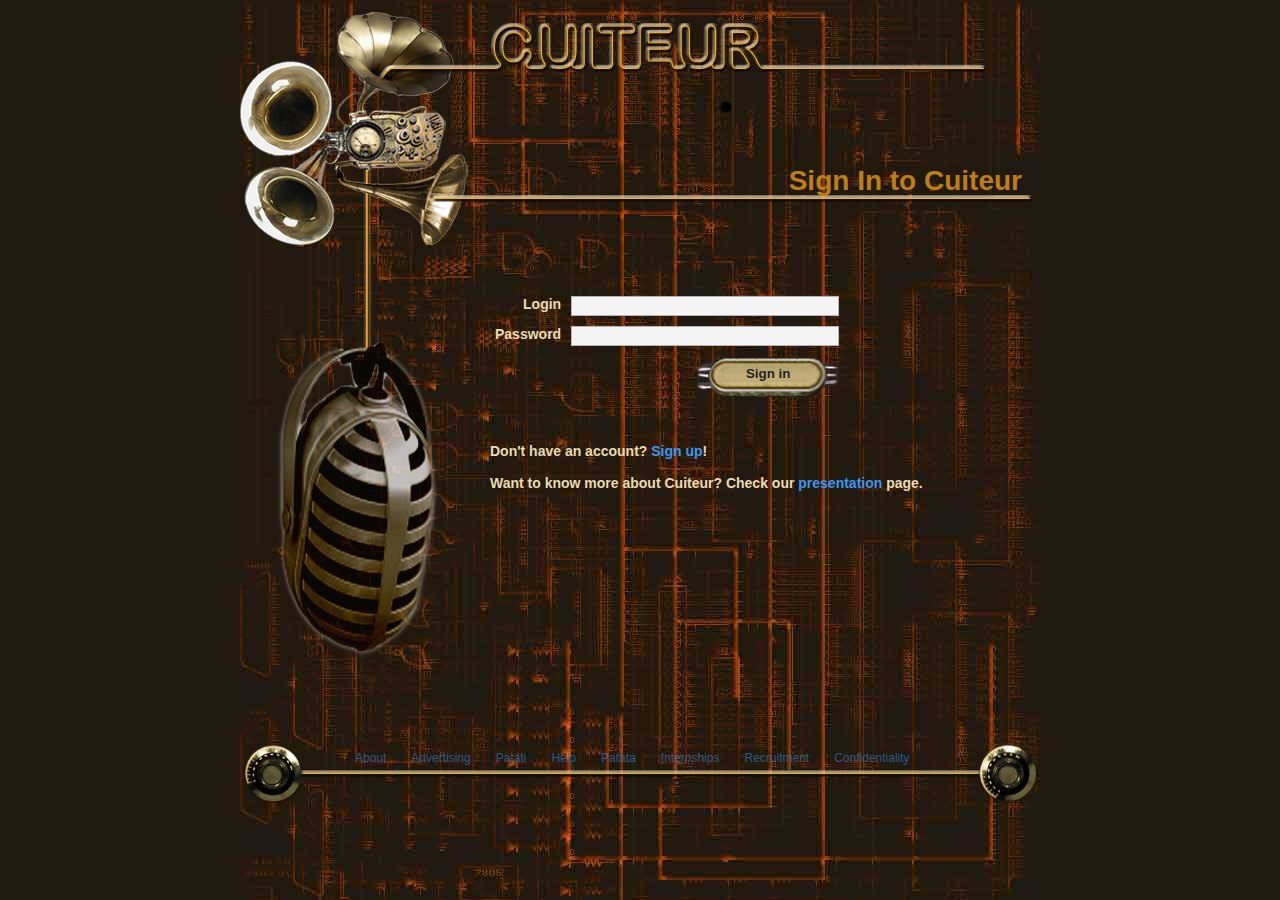
<file: scans/social-media-site/web-pages/index.html>
<!DOCTYPE HTML PUBLIC "-//W3C//DTD HTML 4.01//EN" "http://www.w3.org/TR/html4/strict.dtd"><html><head><meta http-equiv="Content-Type" content="text/html; charset=iso-8859-1"><title>Cuiteur</title><link rel="stylesheet" href="styles/cuiteur.css" type="text/css"><link rel="shortcut icon" href="images/favicon.ico" type="image/x-icon"></head><body><div id="bcPage"><div id="bcEnteteDec"><h1>Sign In to Cuiteur</h1></div><div id="bcInfos"></div><div id="bcContenu"><form action="index.php" method="post"><table><tr><td class='tdGauche'>Login </td><td class='tdDroite'><input type='text' name='login' size='30' value="" ></td></tr><tr><td class='tdGauche'>Password </td><td class='tdDroite'><input type='password' name='password' size='30' value="" ></td></tr><tr><td colspan='2' class='tdGauche'><input type='submit' name='btnValider'  value="Sign in" class="bouton"></td></tr></table><div style="font-weight: bold; margin-top: 40px;">Don't have an account? <a href="php/inscription.php">Sign up</a>!<br><br>Want to know more about Cuiteur? Check our 
			 	<a href="html/presentation.html">presentation</a> page.</div></form></div><ul id="bcPied"><li><a href="#">About</a></li><li><a href="#">Advertising</a></li><li><a href="#">Patati</a></li><li><a href="#">Help</a></li><li><a href="#">Patata</a></li><li><a href="#">Internships</a></li><li><a href="#">Recruitment</a></li><li><a href="#">Confidentiality</a></li></ul></div></body></html>
</file>
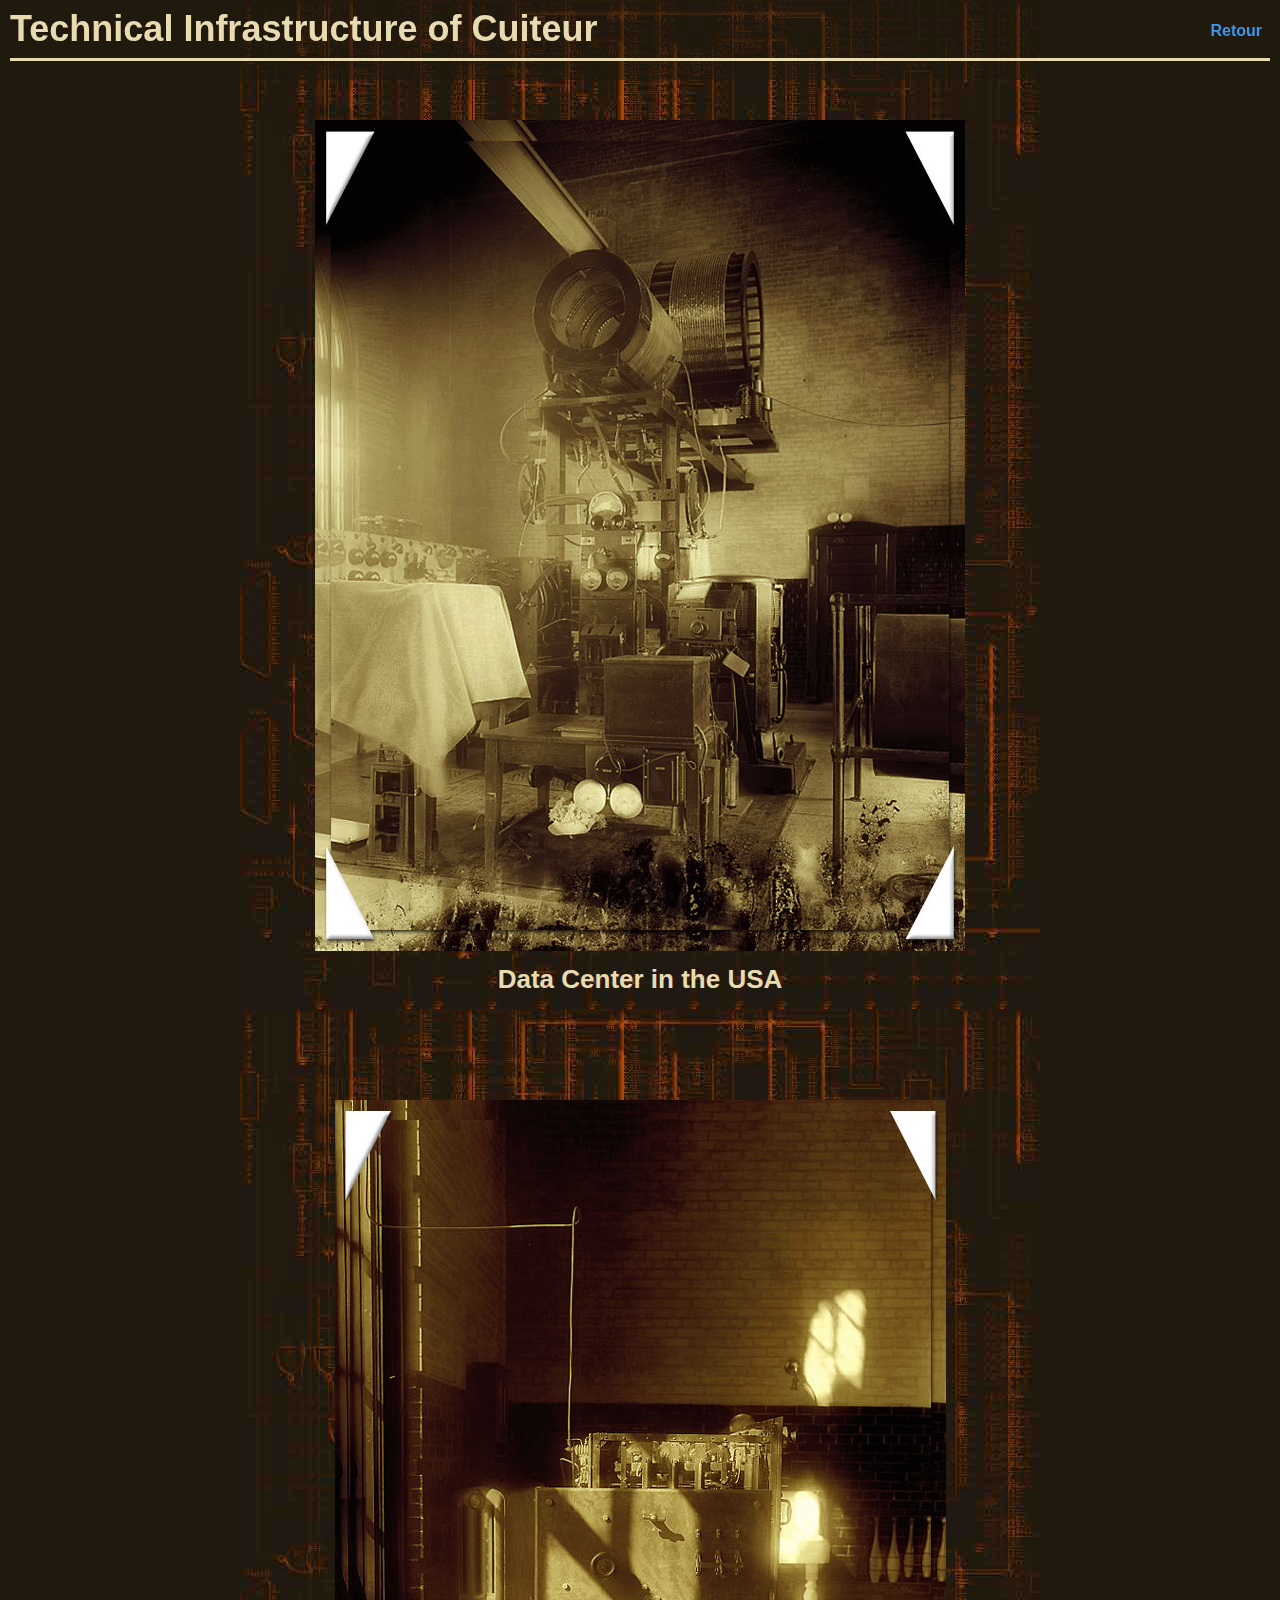
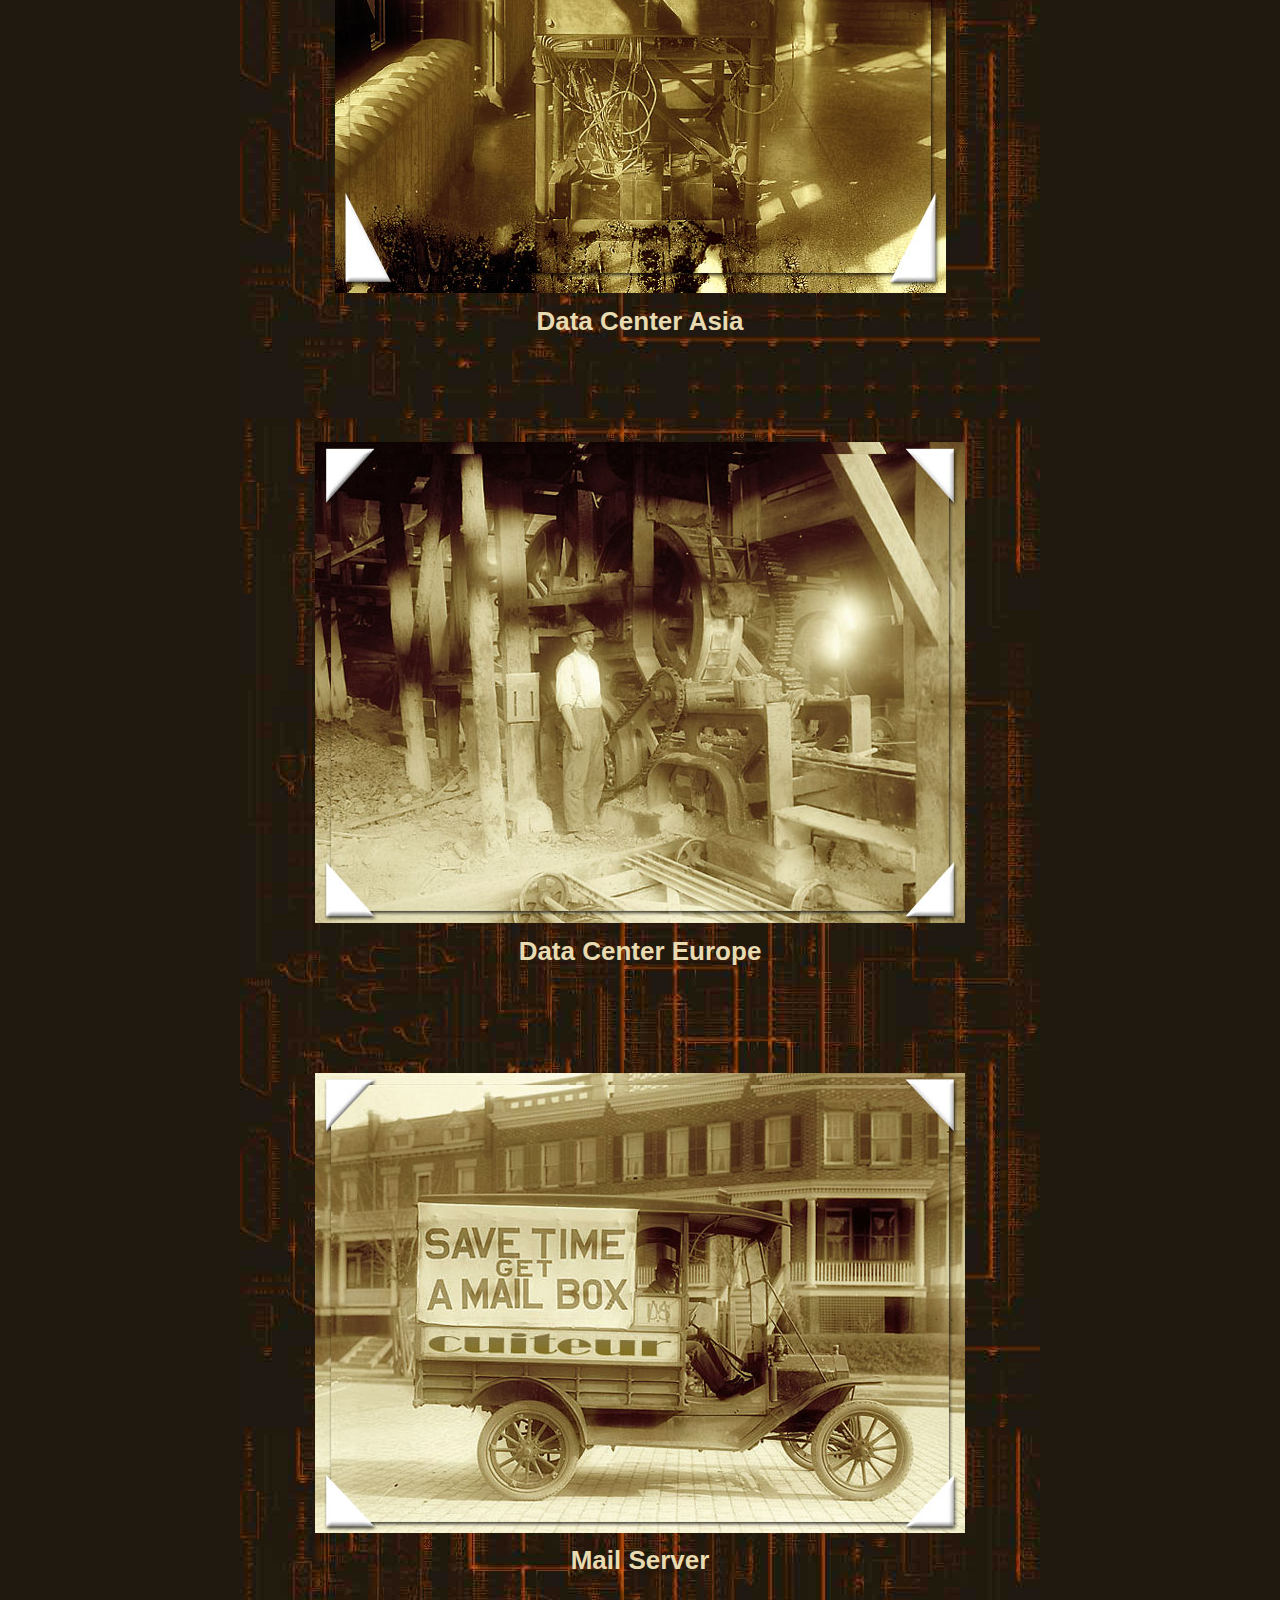
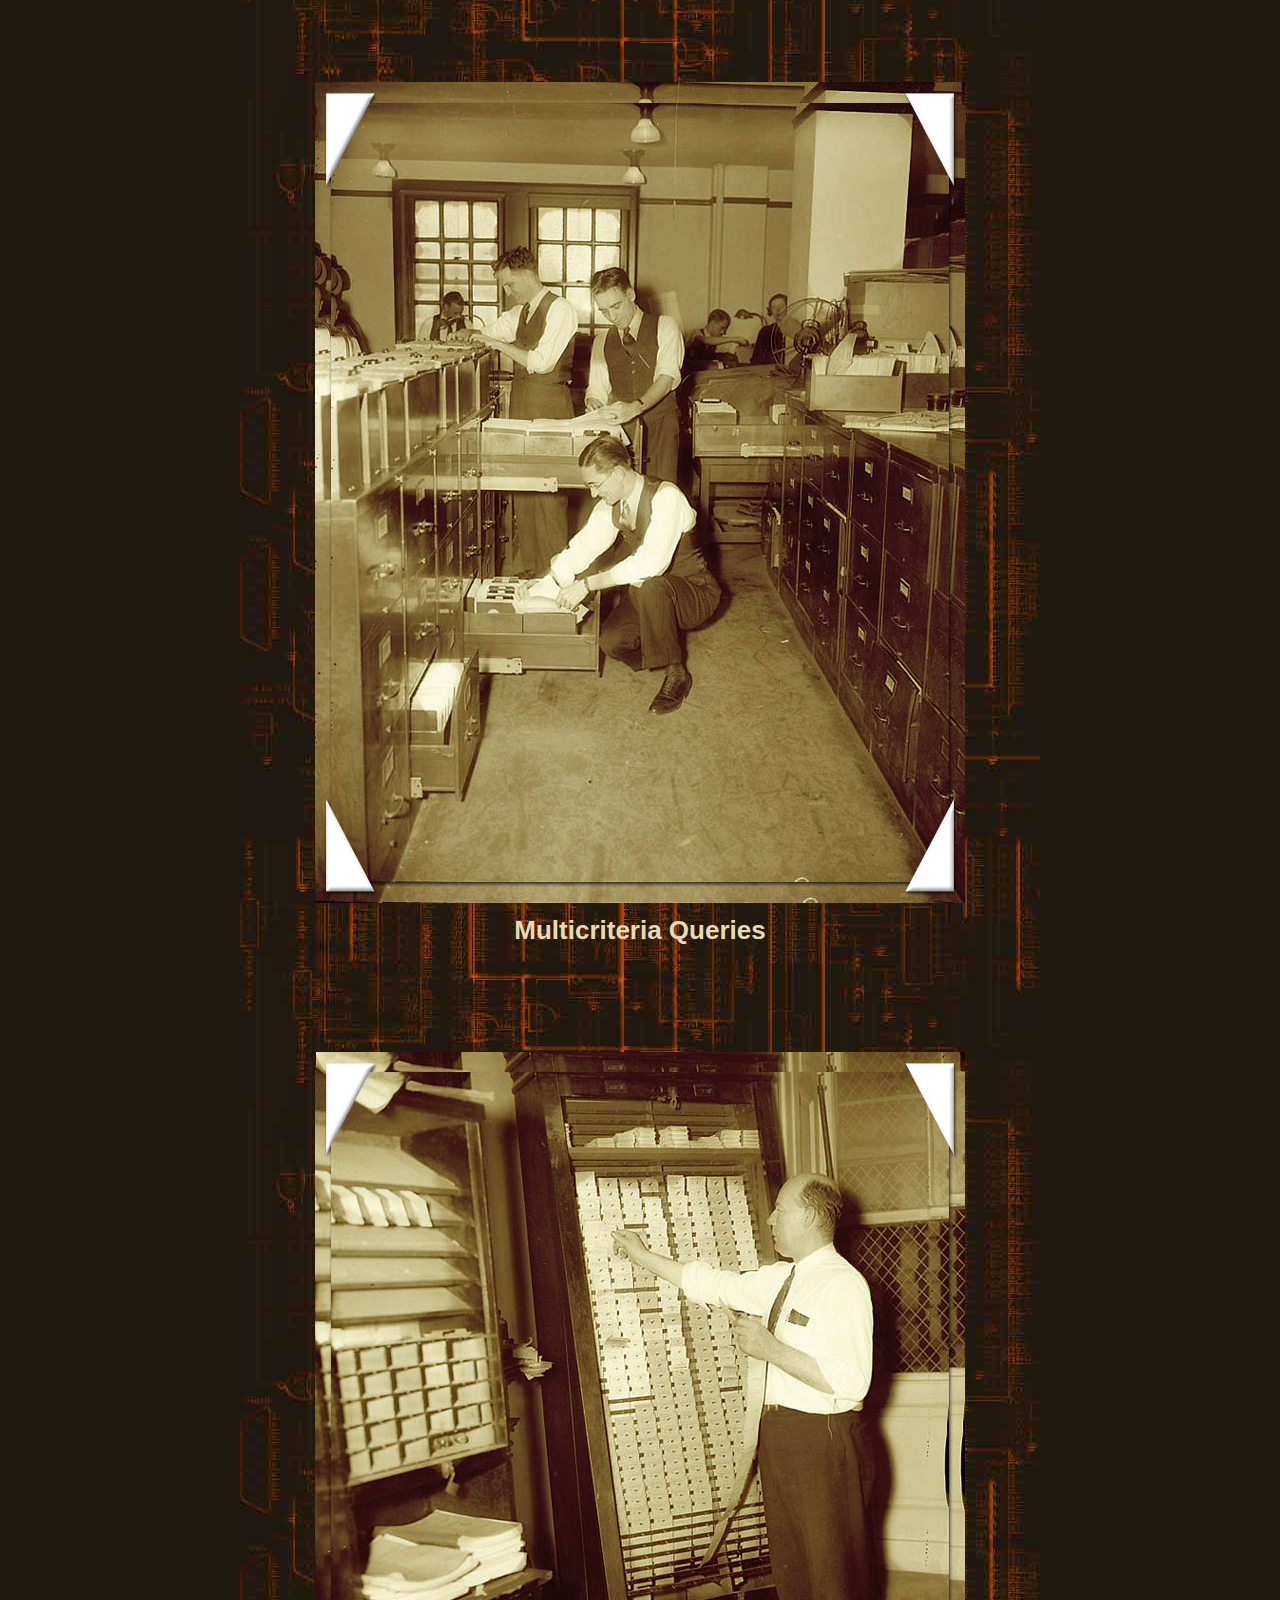
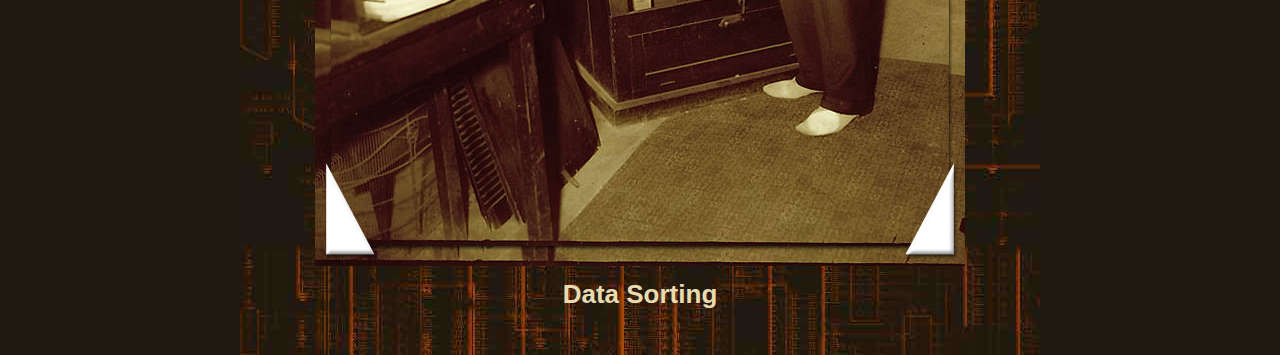
<file: scans/social-media-site/web-pages/html/moyens.html>
<!DOCTYPE HTML PUBLIC "-//W3C//DTD HTML 4.01//EN" "http://www.w3.org/TR/html4/strict.dtd">
<html>
	<head>
		<meta http-equiv="Content-Type" content="text/html; charset=iso-8859-1">
		<title>Cuiteur | Technical Infrastructure</title>
		<link rel="stylesheet" href="../styles/presentation.css" type="text/css">
		<link rel="shortcut icon" href="../images/favicon.ico" type="image/x-icon">
	</head>
	
	<body>
		<div id="bandeau">
			<a href="presentation.html#retour">Retour</a>
			<h1>Technical Infrastructure of Cuiteur</h1>
		</div>
		
		<div id="bcPage" class="moyens">
			<a name="serveur3"></a>
			<img src="../images/photos/serveur3_grande.jpg" width="650" height="831">
			<h2>Data Center in the USA</h2>

			<a name="serveur4"></a>
			<img src="../images/photos/serveur4_grande.jpg" width="611" height="793">
			<h2>Data Center Asia</h2>

			<a name="serveur2"></a>
			<img src="../images/photos/serveur2_grande.jpg" width="650" height="481">
			<h2>Data Center Europe</h2>
			
			<a name="mail"></a>
			<img src="../images/photos/mail_grande.jpg" width="650" height="460">
			<h2>Mail Server</h2>

			<a name="bd1"></a>
			<img src="../images/photos/bd1_grande.jpg" width="650" height="821">
			<h2>Multicriteria Queries</h2>

			<a name="bd2"></a>
			<img src="../images/photos/bd2_grande.jpg" width="650" height="814">
			<h2>Data Sorting</h2>

		</div>
	</body>
</html>
</file>
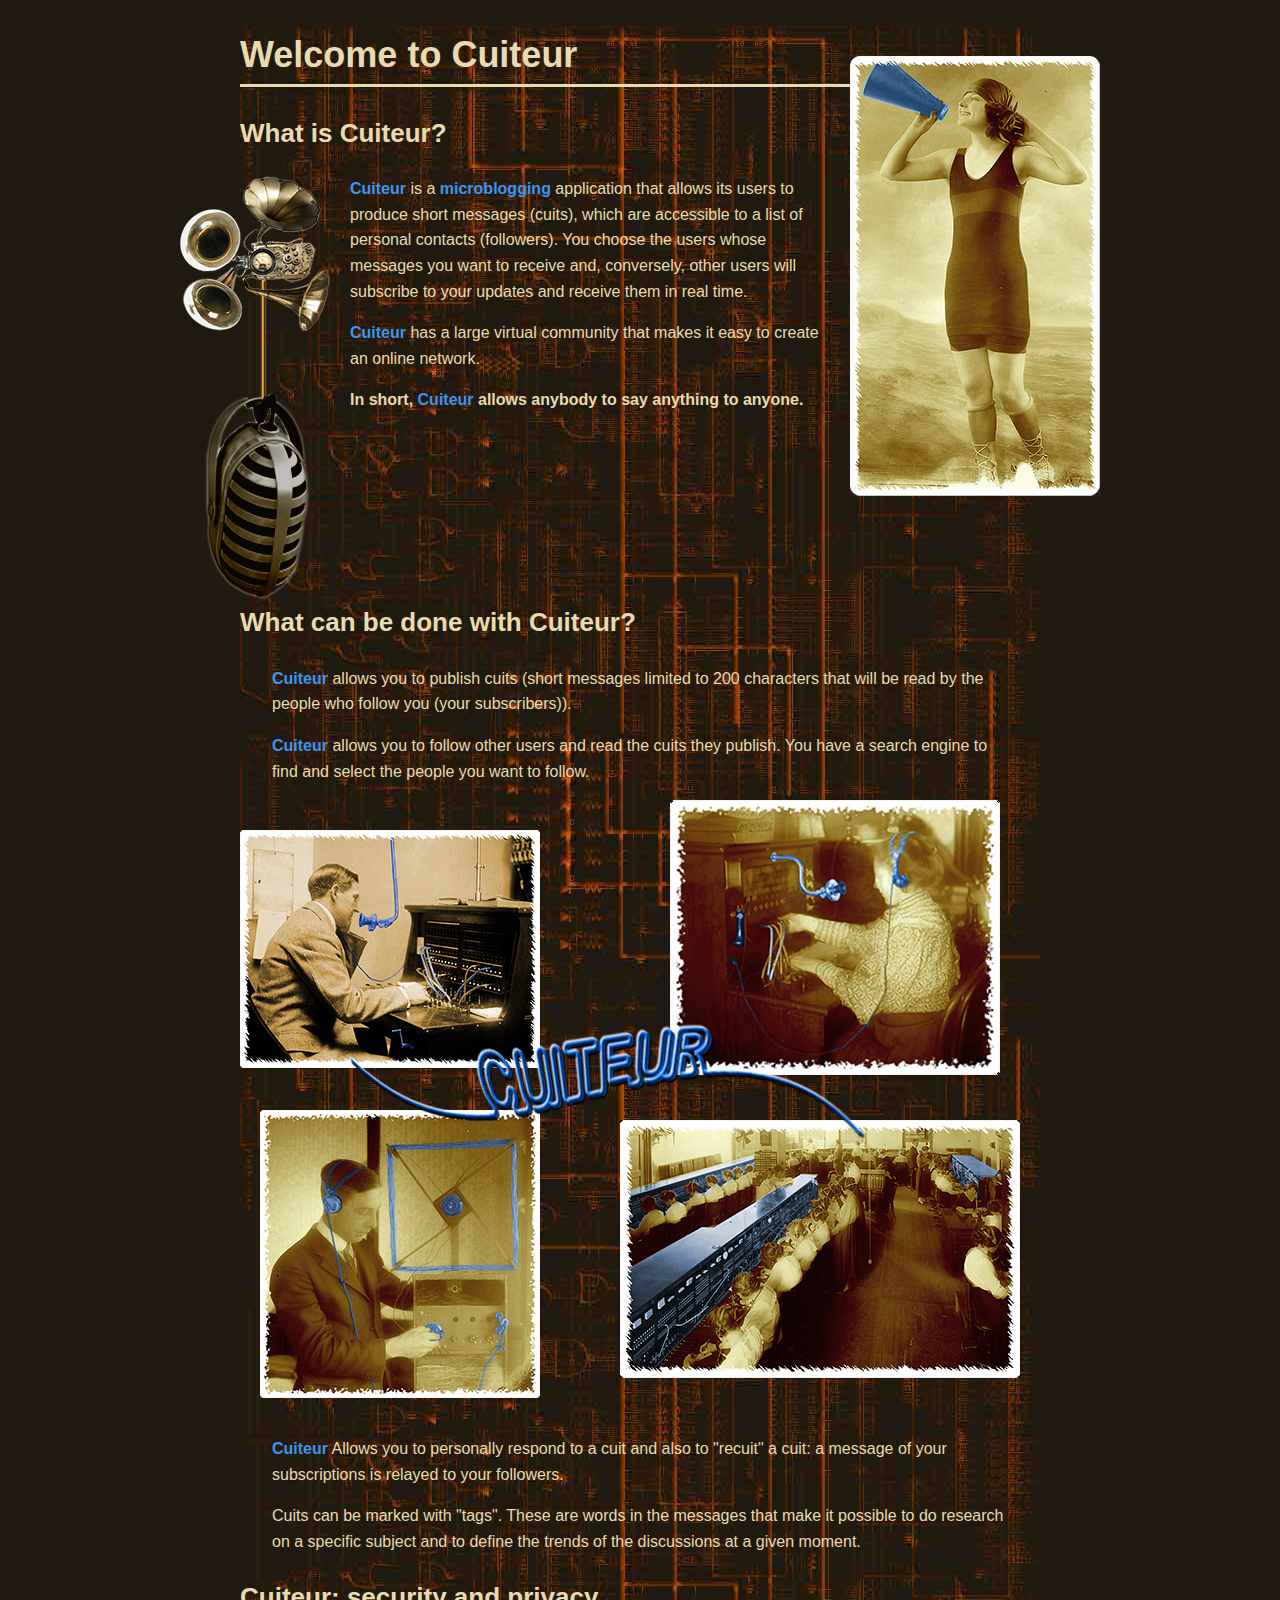
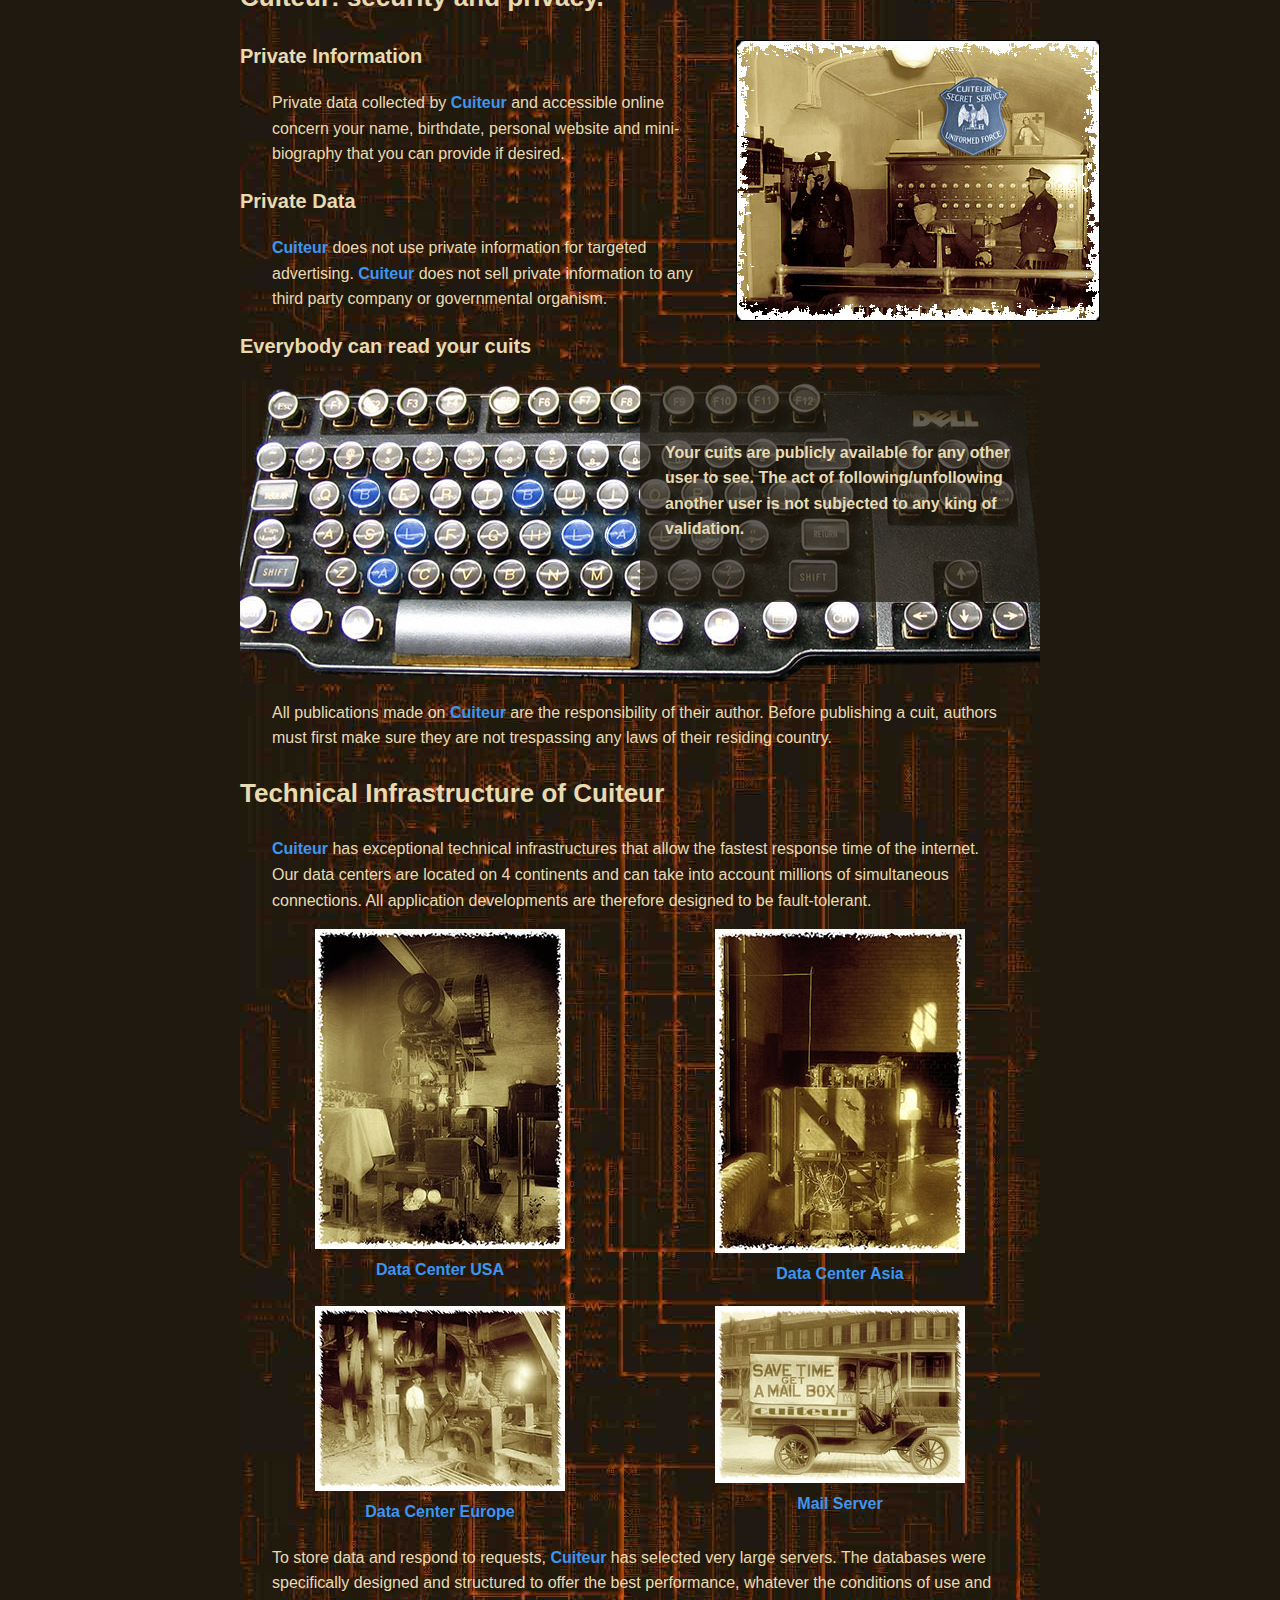
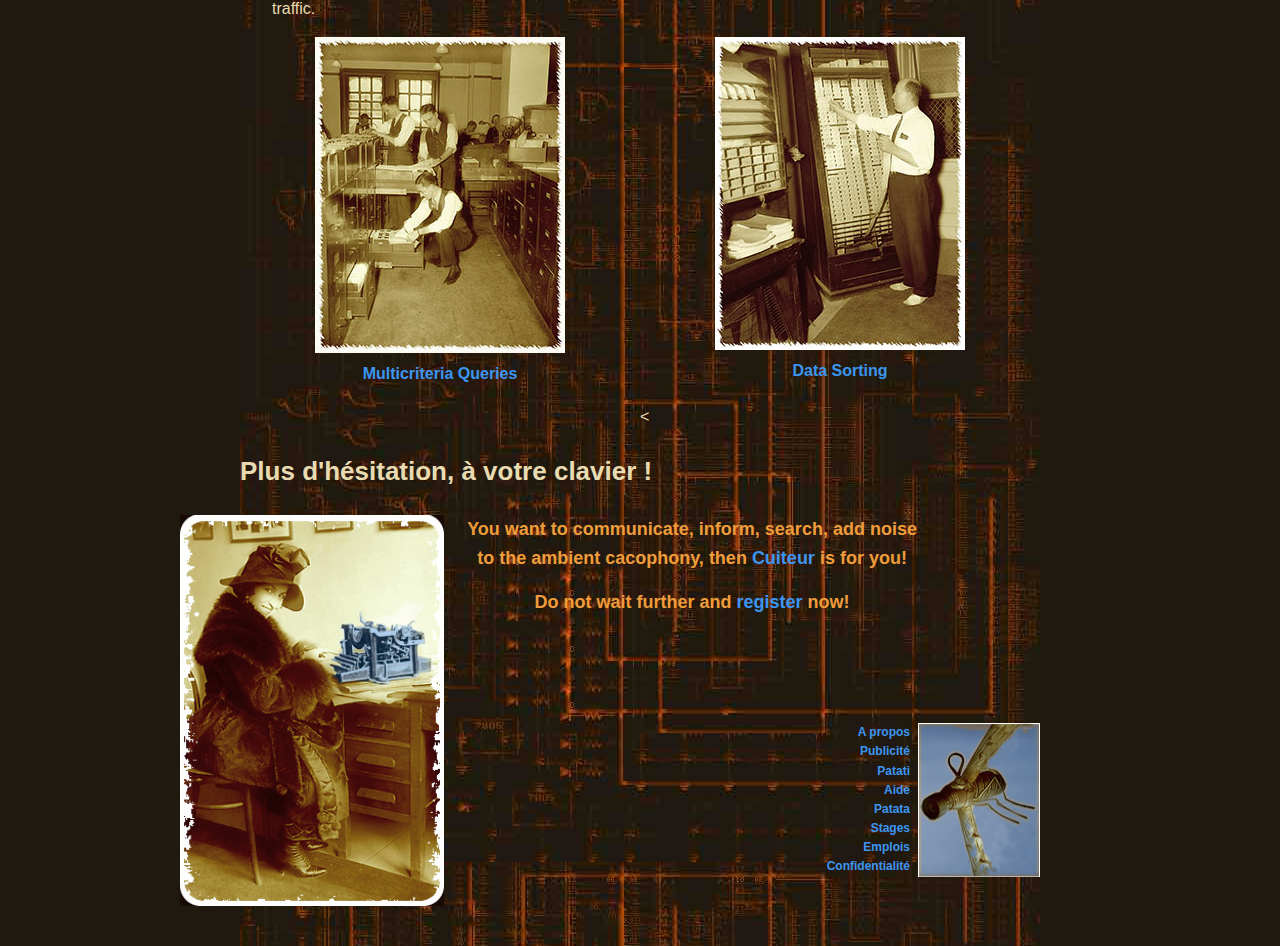
<file: scans/social-media-site/web-pages/html/presentation.html>
<!DOCTYPE HTML PUBLIC "-//W3C//DTD HTML 4.01//EN" "http://www.w3.org/TR/html4/strict.dtd">
<html>
	<head>
		<meta http-equiv="Content-Type" content="text/html; charset=iso-8859-1">
		<title>Cuiteur | Presentation</title>
		<link rel="stylesheet" href="../styles/presentation.css" type="text/css">
		<link rel="shortcut icon" href="../images/favicon.ico" type="image/x-icon">
	</head>
	
	<body>
		<div id="bcPage">
			<img id="megaphone" class="photoDroite" src="../images/photos/megaphone.jpg">
			
			<h1>Welcome to Cuiteur</h1>
	
			<!-- ============================== -->
			<!--                    PARTIE UN                             -->
			<!-- ============================== -->
			
			<h2>What is Cuiteur?</h2>

			<img class="photoGauche" src="../images/photos/cuiteurophone.png" width="150" height="426">			

			<p><a href="../php/inscription.php">Cuiteur</a> is a 
			<a href="http://en.wikipedia.org/wiki/Microbloggling" target="_blank">microblogging</a> application that allows its users to produce short messages (cuits), which are accessible to a list of personal contacts (followers). You choose the users whose messages you want to receive and, conversely, other users will subscribe to your updates and receive them in real time. </p>
			
			<p><a href="../php/inscription.php">Cuiteur</a> has a large virtual community that makes it easy to create an online network.</p>
			
			<p><strong>In short, <a href="../php/inscription.php">Cuiteur</a> allows anybody to say anything to anyone.</strong></p>
										 
			<!-- ============================== -->
			<!--                    PARTIE DEUX                             -->
			<!-- ============================== -->
			
			<h2 class="clear">What can be done with Cuiteur?</h2>
			
			<p><a href="../php/inscription.php">Cuiteur</a> allows you to publish cuits (short messages limited to 200 characters that will be read by the people who follow you (your subscribers)).</p>
					
			<p><a href="../php/inscription.php">Cuiteur</a> allows you to follow other users and read the cuits they publish. You have a search engine to find and select the people you want to follow.
			</p>
			
			<div id="bcSchema">	
				<img src="../images/photos/telephone1.jpg" id="telephone1">	
				<img src="../images/photos/telephone3.jpg" id="telephone3">
				<img src="../images/photos/radio.jpg" id="radio">				
				<img src="../images/photos/telephone4.jpg" id="telephone4">
				<img src="../images/photos/cuiteur.png" id="cuiteur">
			</div>	
			
			<p><a href="../php/inscription.php">Cuiteur</a> Allows you to personally respond to a cuit and also to "recuit" a cuit: a message of your subscriptions is relayed to your followers. </p>
<p> Cuits can be marked with "tags". These are words in the messages that make it possible to do research on a specific subject and to define the trends of the discussions at a given moment.</p>

			<!-- ============================== -->	
			<!--                    PARTIE TROIS                             -->
			<!-- ============================== -->
			
			<h2>Cuiteur: security and privacy. </h2>
			
			<img class="photoDroite" src="../images/photos/securite.jpg" width="364" height="281">
			
			<h3>Private Information</h3>
			<p>Private data collected by <a href="../php/inscription.php">Cuiteur</a> and accessible online concern your name, birthdate, personal website and mini-biography that you can provide if desired.</p>
			
			<h3>Private Data</h3>
			
			<p><a href="../php/inscription.php">Cuiteur</a> does not use private information for targeted advertising. <a href="../php/inscription.php">Cuiteur</a> does not sell private information to any third party company or governmental organism.</p>

			<h3 class="clear">Everybody can read your cuits</h3>
			
			<div id="bcBlablas">
				<p> Your cuits are publicly available for any other user to see. 
                                    The act of following/unfollowing another user is not subjected to any king of validation.</p>
			</div>
			
			<p>All publications made on <a href="../php/inscription.php">Cuiteur</a> are the responsibility of their author. Before publishing a cuit, authors must first make sure they are not trespassing any laws of their residing country.</p>
			
			<!-- ============================== -->
			<!--                    PARTIE QUATRE          -->
			<!-- ============================== -->
			<h2>Technical Infrastructure of Cuiteur</h2>
			
			<p><a href="../php/inscription.php">Cuiteur</a> has exceptional technical infrastructures that allow the fastest response time of the internet. Our data centers are located on 4 continents and can take into account millions of simultaneous connections. All application developments are therefore designed to be fault-tolerant.</p>
			
			<a name="retour"></a>
			
			<a href="moyens.html#serveur3" class="technique">
				<img src="../images/photos/serveur3.jpg" width="250" height="320">
				<br>Data Center USA
			</a>
			<a href="moyens.html#serveur4" class="technique">
				<img src="../images/photos/serveur4.jpg" width="250" height="324">
				<br>Data Center Asia
			</a>
			<a href="moyens.html#serveur2" class="technique">
				<img src="../images/photos/serveur2.jpg" width="250" height="185">
				<br>Data Center Europe
			</a>			
			<a href="moyens.html#mail" class="technique">
				<img src="../images/photos/mail.jpg" width="250" height="177">
				<br>Mail Server
			</a>
			
			<p class="clear">To store data and respond to requests, <a href="../php/inscription.php"> Cuiteur </a> has selected very large servers. The databases were specifically designed and structured to offer the best performance, whatever the conditions of use and traffic.</p>
			
			<a href="moyens.html#bd1" class="technique">
				<img src="../images/photos/bd1.jpg" width="250" height="316">
				<br>Multicriteria Queries
			</a>
			<a href="moyens.html#bd2" class="technique">
				<img src="../images/photos/bd2.jpg" width="250" height="313">
				<br>Data Sorting
			</a><

			
			<!-- ============================== -->
			<!--                    PARTIE CINQ          -->
			<!-- ============================== -->

			<h2 class="clear">Plus d'h&eacute;sitation, &agrave; votre clavier !</h2>
			<img class="photoGauche" src="../images/photos/dactylo.jpg" width="270" height="391">

			<p class="fort">You want to communicate, inform, search, add noise to the ambient cacophony, then <a href="../php/inscription.php">Cuiteur</a> is for you!</p>
			
			<p class="fort">Do not wait further and <a href="../php/inscription.php">register</a> now!</p>

			<ul id="bcPied">
				<li><a href="#">A propos</a></li>
				<li><a href="#">Publicit&eacute;</a></li>
				<li><a href="#">Patati</a></li>
				<li><a href="#">Aide</a></li>
				<li><a href="#">Patata</a></li>
				<li><a href="#">Stages</a></li>
				<li><a href="#">Emplois</a></li>
				<li><a href="#">Confidentialit&eacute;</a></li>
			</ul>
			
			<p class="clear"></p>
		</div>
	</body>
</html>
</file>
<file: scans/social-media-site/web-pages/styles/cuiteur.css>
/* ---------------------------------------------------------------
			RE-INITIALISATION DES TAGS HTML
	Pour �viter les valeurs par d�faut diff�rentes suivant les 
	navigateurs, il faut "remettre � z�ro les compteurs". 
	Il existe de nombreux reset (http://cssresetr.com/).
	On utilise ici celui d'Eric Meyer
	 http://meyerweb.com/eric/tools/css/reset/
--------------------------------------------------------------- */
html, body, div, span, applet, object, iframe,
h1, h2, h3, h4, h5, h6, p, blockquote, pre,
a, abbr, acronym, address, big, cite, code,
del, dfn, em, font, img, ins, kbd, q, s, samp,
small, strike, strong, sub, sup, tt, var,
b, u, i, center,
dl, dt, dd, ol, ul, li,
fieldset, form, label, legend,
table, caption, tbody, tfoot, thead, tr, th, td {
	margin: 0;
	padding: 0;
	border: 0;
	outline: 0;
	font-size: 100%;
	vertical-align: baseline;
	background: transparent;
}
body {
	line-height: 1;
}
ol, ul {
	list-style: none;
}
blockquote, q {
	quotes: none;
}
blockquote:before, blockquote:after,
q:before, q:after {
	content: '';
	content: none;
}

ins {
	text-decoration: none;
}
del {
	text-decoration: line-through;
}

/* tables still need 'cellspacing="0"' in the markup */
table {
	border-collapse: collapse;
	border-spacing: 0;
}
/* ---------------------------------------------------------------

	FEUILLE DE STYLE ORIGINALE	

--------------------------------------------------------------- */

/* ---------------------------------------------------------------
	ELEMENT HTML
--------------------------------------------------------------- */
html {
	height: 100%
	}

body {
	background: #20190f;
	color: #e8dbb1;
	font: 14px Verdana, Geneva, Sans-Serif;
	height: 100%;
	}

h1 {
	background: url("../images/trait.png") no-repeat bottom;
	color: #be7e11;
	font-size: 28px;
	font-weight: bold;
	left: 192px;
	padding: 0 10px 6px 0;
	position: absolute;
	text-align: right;
	top: 165px;
	width: 590px;
	}
h2 {
	border-bottom: 2px solid #be7e11;
	color: #be7e11;	
	font-size: 20px;
	font-weight: bold; 	
	margin: 20px 0;
	padding-right: 10px;		
	text-align: right;
	}
	
h3 {
	font-size: 18px;
	margin-top: 16px;
	}

h4 {
	font-weight: bold;
	border-bottom: 2px solid;	
	margin-bottom: 10px;
	}
	
a {
	font-weight: inherit;
	color: #3c96f1;
	text-decoration: none;
	}
	
a:hover {
	text-decoration: underline;
	}
	
strong {
	font-weight: bold;
	}
	
table {
	border: 0px;
	margin: 0em 0em 1em 0em;
	}

td {
	border: 0px;
	padding: 5px 5px;
	}
	
textarea:focus,
input:focus {
	outline: none;
	}
	
textarea {
	resize: none;
	padding: 0;
	}
	
input[type=text],
input[type=password],
input[type=checkbox],
textarea,
select {
	background: #f5f4f4;
	border: 1px solid #b4b3b3;
	color: #7a370d;
	font: 14px Verdana, Geneva, Sans-Serif;
	}
	
/* ------------------------------------------------------------ */

#bcPage {
	background: url(../images/fond.jpg);
	min-height: 100%;
	margin: 0 auto;
	width: 800px;
	}
	
/* ---------------------------------------------------------------
	BLOC ENTETE
--------------------------------------------------------------- */
#bcEntete, #bcEnteteDec {
	background: url(../images/entete.jpg) no-repeat;
	height: 271px;
	position: relative;
	}

#bcEnteteDec {
	background: url(../images/entete_deconnecte.jpg) no-repeat;
	}

#btnDeconnexion {
	background: url(../images/connecte.png) no-repeat;
	height: 73px;
	left: 732px;
	position: absolute;
	top: 14px;
	width: 68px;
	}

#btnDeconnexion:hover {
	background: url(../images/deconnecte.png) no-repeat;	
	}
	
#btnHome {
	background: url(../images/home.png) no-repeat;	
	height: 44px;
	left: 540px;
	position: absolute;
	top: 84px;
	width: 48px;
	}
	
#btnHome:hover {
	background: url(../images/home_over.png) no-repeat;	
	}

#btnCherche {
	background: url(../images/cherche.png) no-repeat;	
	height: 40px;
	left: 600px;
	position: absolute;
	top: 86px;	
	width: 44px;
	}
	
#btnCherche:hover {
	background: url(../images/cherche_over.png) no-repeat;	
	}

#btnConfig {
	background: url(../images/config.png) no-repeat;	
	height: 40px;
	left: 659px;
	position: absolute;
	top: 87px;	
	width: 44px;
	}
	
#btnConfig:hover {
	background: url(../images/config_over.png) no-repeat;	
	}

#bcDescription {
	font-weight: bold;	
	position: absolute;
	top: 225px;
	left: 250px;
	width: 550px;
	text-align: left;
	color: #e8dbb1;
	}

#bcDescription .avatar {
	float: left;
	margin-right: 10px;
	}
	
		
/* -- FORMULAIRE DE SAISIE MESSAGE -- */
#frmPublier {
	background: url(../images/saisie.png) no-repeat;
	height: 142px;
	left: 272px;
	position: absolute;
	top: 127px;
	width: 528px;
	}
	
#txtMessage {
	background: #f5f4f4;
	border: 1px solid #b4b3b3;
	color: #7a370d;
	font: 14px Verdana, Geneva, Sans-Serif;
	height: 55px;
	left: 45px;
	overflow: hidden;
	position: absolute;
	top: 26px;
	width: 470px;
	}
		
#btnPublier {
	background: url(../images/haut_parleur.png) no-repeat;
	border: none;
	cursor: pointer;
	height: 44px;
	left: 457px;
	position: absolute;
	top: 90px;
	width: 52px;
	}
	
#btnPublier:hover {
	background: url(../images/haut_parleur_over.png) no-repeat;
	}
	
#btnPieceJointe {
	background: url(../images/trombone.png) no-repeat;
	height: 44px;
	left: 52px;
	position: absolute;
	top: 90px;
	width: 52px;
	}
	
#btnPieceJointe:hover {
	background: url(../images/trombone_over.png) no-repeat;
	}
/* ---------------------------------------------------------------
	BLOC INFOS
--------------------------------------------------------------- */
#bcInfos {
	background: url(../images/micro.jpg) no-repeat;
	color: #efe7de;
	font: 16px "Comic Sans MS", cursive, sans-serif;
	float: left;
	min-height: 450px;
	padding-left: 15px;
	width: 235px;
	margin-bottom: 20px;
	}

#bcInfos li {
	line-height: 1.2;
	}
				
#bcInfos li:hover {
	background: url(../images/fond_info.png) repeat-y;
	}
		
.avatar {
	height: 50px;
	margin: 0 4px 4px 0;
	vertical-align: middle;
	width: 50px;
	}
	
/* ---------------------------------------------------------------
	BLOC MESSAGES
--------------------------------------------------------------- */
#bcContenu {
	margin: 20px 0 0 250px;
	width: 550px;
	}

#bcContenu li {
	background: url(../images/fond_blabla.png);
	margin: 0 0 10px 25px;
	padding: 5px 5px 5px 35px;
	min-height: 65px;
	}
	
#bcContenu #bcPlus {
	background: url(../images/speaker.png) no-repeat top right;
	height: 40px;	
	padding: 35px 80px 0 0;
	text-align: right;
	}
		
#bcContenu li .avatar {
	float: left;
	height: 50px;
	margin-left: -60px;
	margin-top: 5px;
	width: 50px;
	}
.checkAbo {
	cursor: pointer;
	float: right;
	font-weight: bold;	
	padding-top: 4px;	
	}	

	
.nomUser, 
.finMessage {
	color: #efe7de;
	font-size: 12px;
	}

.finMessage {
	margin-top: 5px;
	}
	
.finMessage a {
	float: right;
	margin-left: 20px;
	width: auto;
	opacity: 0.6;
	filter: alpha(opacity=60);
	}

.finMessage a:hover {
	opacity: 1;
	filter: alpha(opacity=100);
	}

/** Liste des Tendances **/
.olTendances {
	list-style: decimal inside;
	margin-bottom: 40px;
	}
	
/* mettre l'ID du bloc pour surclasser #bcContenu li
red�finir toutes les propri�tes d�ja d�finies */
#bcContenu .olTendances li {
	background: none;
	font-weight: bold;
	margin: 0 0 0 30px;
	min-height: 0;	
	padding: 5px;
	}
	
/* ---------------------------------------------------------------
	FORMULAIRES
--------------------------------------------------------------- */
.form_error  {
	border: 2px solid #FF0000;
	margin: 1em 2em;
	padding: 10px;
	background-color: #e8dbb1;
	color: #FF0000;	
}

.form_succes  {
	border: 2px solid #7FFF00;
	margin: 1em 2em;
	padding: 10px;
	color: #7FFF00;
}

.tdGauche {
	border: 0px;
	text-align: right;	
	vertical-align: top;
	font-weight: bold;	
	}

.tdDroite {
	text-align: left;
	}

.bouton {
	border: none;
	background: url(../images/bouton.png) no-repeat;
	color: #222;
	cursor: pointer;
	font-weight: bold;	
	height: 42px;
	padding-bottom: 9px;
	margin-left: 10px;
	width: 142px;
	}
		
.bouton:hover {
	background: url(../images/bouton_over.png) no-repeat;
	color: #2F78BF;
	}
	
.bcBoutons {
	text-align: right;
	margin: 20px 10px;
	}	
/* ---------------------------------------------------------------
	BLOC PIED DE PAGE
--------------------------------------------------------------- */
#bcPied {
	background: url(../images/pied.png) no-repeat;
	clear: both;
	height: 65px;
	padding: 10px 0 0 115px;
	margin-top: 20px;
	}
	
#bcPied li {
	display: inline;
	}
	
#bcPied a {
	display: block;
	float: left;
	margin-right: 25px;
	font-size: 12px;
	opacity: 0.5;
	filter: alpha(opacity=50);
	}
	
#bcPied a:hover {
	opacity: 1;
	filter: alpha(opacity=100);
	}
</file>
<file: scans/social-media-site/web-pages/styles/presentation.css>
/* ---------------------------------------------------------------
			RE-INITIALISATION DES TAGS HTML
	Pour �viter les valeurs par d�faut diff�rentes suivant les 
	navigateurs. Seuls les tags le plus	souvent utilis�s et non 
	d�pr�ci�s sont pris en compte.
	Reset complet : http://meyerweb.com/eric/tools/css/reset/
--------------------------------------------------------------- */
html, body, div, span, applet, iframe,
h1, h2, h3, h4, h5, h6, p, pre,
a, img, strong, dl, dt, dd, ol, ul, li,
fieldset, form, label, legend,
table, caption, tbody, tfoot, thead, tr, th, td {
	margin: 0;
	padding: 0;
	border: 0;
	outline: 0;
	font-size: 100%;
	font-weight: normal;	
	vertical-align: baseline;
	background: transparent;
	}
body {
	line-height: 1;
	}	
ol, ul {
	list-style: none;
	}
table { 
	border-collapse: collapse;
	border-spacing: 0;
	}
	
/* ---------------------------------------------------------------
	FEUILLE DE STYLE ORIGINALE	
--------------------------------------------------------------- */
html {
	height: 100%
	}
body {
	background: #20190f;
	color: #e8dbb1;
	font: 16px/1.6 Verdana, Geneva, Sans-Serif;
	height: 100%;
	}

/** Bloc contenant toute la page 
avec image de fond et centr� */
#bcPage {
	background: url(../images/fond.jpg);
	padding-bottom: 40px;
	margin: 0 auto;
	width: 800px;
	}
	
/* ---------------------------------
	 D�finition des tags de titre 
*/
h1 {
	border-bottom: 3px solid #e8dbb1;
	font-size: 36px;
	font-weight: bold;
	margin: 26px 0;
	}
	
h2 {
	font-size: 26px;
	font-weight: bold;	
	margin: 22px 0px;
	
	}
h3 {
	font-size: 20px;
	font-weight: bold;	
	margin: 18px 0;
	}

/* ---------------------------------
	 D�finition des autres tags 
*/
p {
	margin: 16px 32px;	
	}
	
a {
	color: #3c96f1;
	font-weight: bold;
	text-decoration: none;
	}
	
a:hover {
	text-decoration: underline;
	}
	
strong {
	font-weight: bold;
	}
	
/* ---------------------------------
	 D�finition des classes pour
	 les images flottantes � droite
	 et � gauche
*/
.photoGauche {
	float: left;
	margin: 0 20px 0 -60px;
	width: auto;
	}
	
.photoDroite {
	float: right;
	margin: 0 -60px 0 20px;
	width: auto;
	}
	
/* classe pour les images moyens techniques */
.technique {
	float: left;
	margin: 0 75px 20px 75px;
	text-align: center;
	width: 250px;
	}
	
/* classe pour les 2 derniers paragraphes */
.fort {
	color: #EF9C3B;
	font-size: 18px;
	font-weight: bold;
	margin-right: 120px;
	text-align: center;
	}
		
/* pour obliger les �l�ments � s'afficher 
sous un �l�ment flotant */
.clear {
	clear: both;
	}
	
/* ---------------------------------
	 D�finition des identifiants 
*/

/* utile surtout pour la marge top */
#megaphone {
	height: 440px;
	margin-top: 30px;
 	width: 250px;
 	}
 	
/* Bloc schema avec les images en
positionnement absolu */
#bcSchema {
	height: 620px;
	position: relative;
	width: 800px;
	}
	
#telephone1 {
	height: 238px;
	left: 0;
	position: absolute;
	top: 30px;
	width: 300px;
	}
	
#telephone3 {
	height: 275px;
	position: absolute;
	right: 40px;
	width: 330px;
	}
	
#telephone4 {
	height: 258px;
	position: absolute;
	right: 20px;
	top: 320px;
	width: 400px;
	}	
	
#radio {
	height: 288px;
	left: 20px;
	position: absolute;
	top: 310px;
	width: 280px;
	}	

#cuiteur {
	height: 119px;
	left: 100px;
	position: absolute;
	top: 220px;
	width: 527px;
	}

/* Blocs pour le clavier avec effet
d'opacit� sous le texte */
#bcBlablas {
	background: url(../images/photos/clavier.jpg) no-repeat;
	height: 304px;
	width: 800px;
	}

#bcBlablas p {
	font-weight: bold;
	margin: 0 0 0 400px;
	padding: 60px 25px;

	/* tous sauf IE */
	background: rgba(32, 25, 14, 0.7);
	/* filtre d�grad� : http://msdn.microsoft.com/en-us/library/ms532997%28VS.85%29.aspx
	/* Pour IE 8*/
	-ms-filter: "progid:DXImageTransform.Microsoft.gradient(startColorstr=#BB20190f, endColorstr=#BB20190f)";
	/* Pour IE 5.5 - 7*/
	filter:progid:DXImageTransform.Microsoft.gradient(startColorstr=#BB20190f, endColorstr=#BB20190f);
	}

/* Bloc pour le pied de page */
#bcPied {
	background: url("../images/photos/moustique.jpg") no-repeat right top;
	float: right;
	font-size: 12px;
	margin-top: 90px;
	padding-right: 130px;
	text-align: right;
	width: 150px;
	}
	
/* ---------------------------------------------------------------
	PAGE MOYENS TECHNIQUES
--------------------------------------------------------------- */
.moyens {
	padding-top: 20px;
	text-align: center;
	}
	
.moyens h2 {
	margin: 0;
	}

.moyens img {
	margin-top: 100px;
	}
	
/* Bandeau sup�rieur fixe, avec opacit� */
#bandeau {
	position: fixed;
	top: 0;
	height: 80px;
	width: 100%;
	
	/* tous sauf IE */
	background: rgba(32, 25, 14, 0.6);
	/* filtre d�grad� : http://msdn.microsoft.com/en-us/library/ms532997%28VS.85%29.aspx
	/* Pour IE 8*/
	-ms-filter: "progid:DXImageTransform.Microsoft.gradient(startColorstr=#9920190f, endColorstr=#9920190f)";
	/* Pour IE 5.5 - 7*/
	filter:progid:DXImageTransform.Microsoft.gradient(startColorstr=#9920190f, endColorstr=#9920190f);
	}
	
#bandeau h1 {
	margin: 0 10px;
	}
	
#bandeau a {
	float: right;
	margin: 18px;
	width: auto;
	}
</file>
